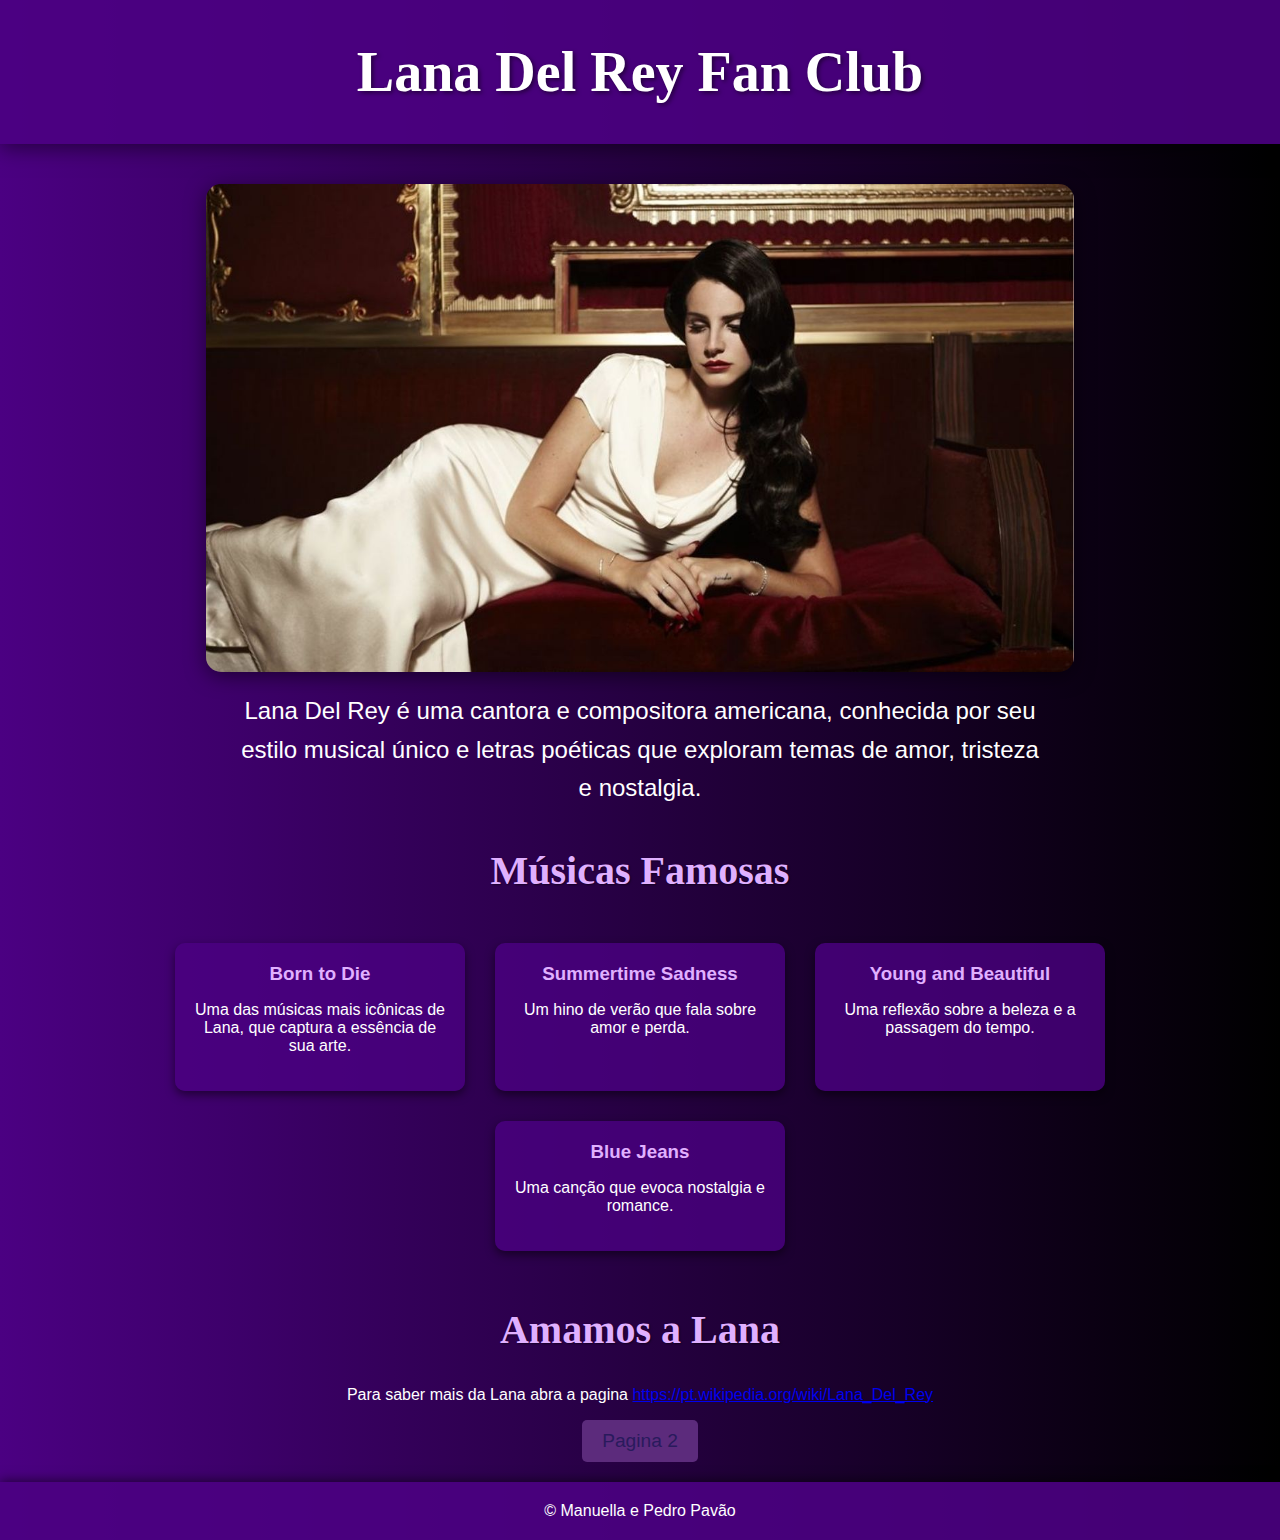
<file: index.html>
<!DOCTYPE html>
<html lang="pt-BR">
<head>
    <meta charset="UTF-8">
    <meta name="viewport" content="width=device-width, initial-scale=1.0">
    <title>Fã Clube Lana Del Rey</title>
    <link rel="stylesheet" href="style.css">
    <link href="" rel="stylesheet">
</head>
<body>
    <header>
        <h1 id="titulo">Lana Del Rey Fan Club</h1>
    </header>
    <main>
        <section id="sobre">
            <img src="esse-110.jpg" alt="Lana Del Rey" class="imagem-destaque">
            <p class="descricao">Lana Del Rey é uma cantora e compositora americana, conhecida por seu estilo musical único e letras poéticas que exploram temas de amor, tristeza e nostalgia.</p>
        </section>
        <section id="musicas">
            <h2>Músicas Famosas</h2>
            <div class="musicas-container">
                <div class="musica-card">
                    <h3>Born to Die</h3>
                    <p>Uma das músicas mais icônicas de Lana, que captura a essência de sua arte.</p>
                </div>
                <div class="musica-card">
                    <h3>Summertime Sadness</h3>
                    <p>Um hino de verão que fala sobre amor e perda.</p>
                </div>
                <div class="musica-card">
                    <h3>Young and Beautiful</h3>
                    <p>Uma reflexão sobre a beleza e a passagem do tempo.</p>
                </div>
                <div class="musica-card">
                    <h3>Blue Jeans</h3>
                    <p>Uma canção que evoca nostalgia e romance.</p>
                </div>
            </div>
        </section>
        <section id="Amamos a Lana">
            <h2>Amamos a Lana</h2>
            <p>Para saber mais da Lana abra a pagina <a href="https://pt.wikipedia.org/wiki/Lana_Del_Rey">https://pt.wikipedia.org/wiki/Lana_Del_Rey</a></p>
        </section>
        <a href="pag2.html">
        <button>Pagina 2</button>
        </a>
    </main>
    <footer>
        <p>&copy; Manuella e Pedro Pavão</p>
    </footer>
</body>
</html>
</file>
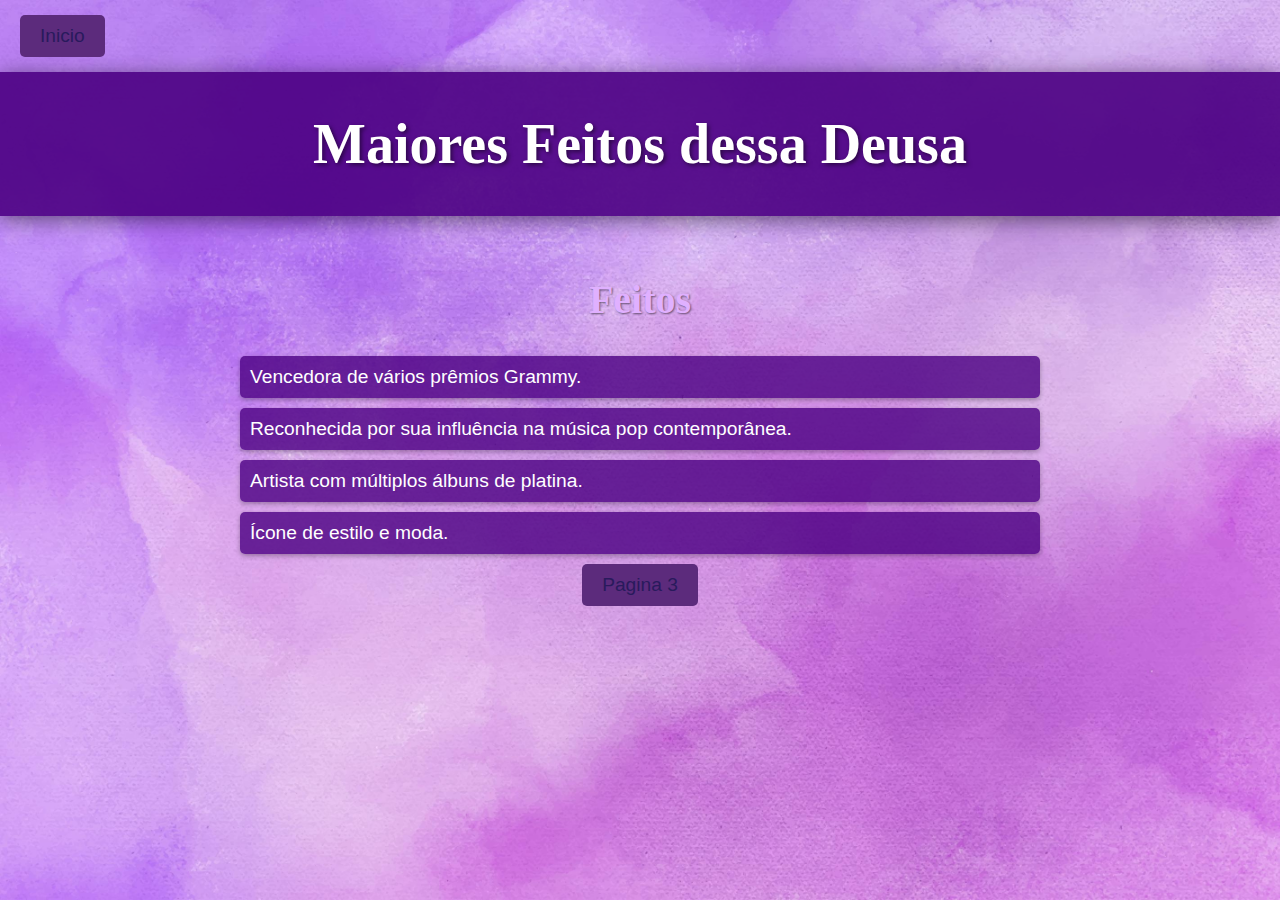
<file: pag2.html>
<!DOCTYPE html>
<html lang="en">
<head>
    <meta charset="UTF-8">
    <meta name="viewport" content="width=device-width, initial-scale=1.0">
    <title>Feitos Da Deusa</title>
    <link rel="stylesheet" href="style.css">
</head>
<body id="pag2">
    <a href="index.html">
    <button class="odo">Inicio</button>
    </a>

    <header>
        <h1 id="titulo">Maiores Feitos dessa Deusa</h1>
    </header>
    <main>
        <section id="feitos">
            <h2>Feitos</h2>
            <ul class="feitos-lista">
                <li>Vencedora de vários prêmios Grammy.</li>
                <li>Reconhecida por sua influência na música pop contemporânea.</li>
                <li>Artista com múltiplos álbuns de platina.</li>
                <li>Ícone de estilo e moda.</li>
            </ul>
        </section>
        <a href="pag3.html">
        <button>Pagina 3</button>
        </a>
</body>
</html>
</file>
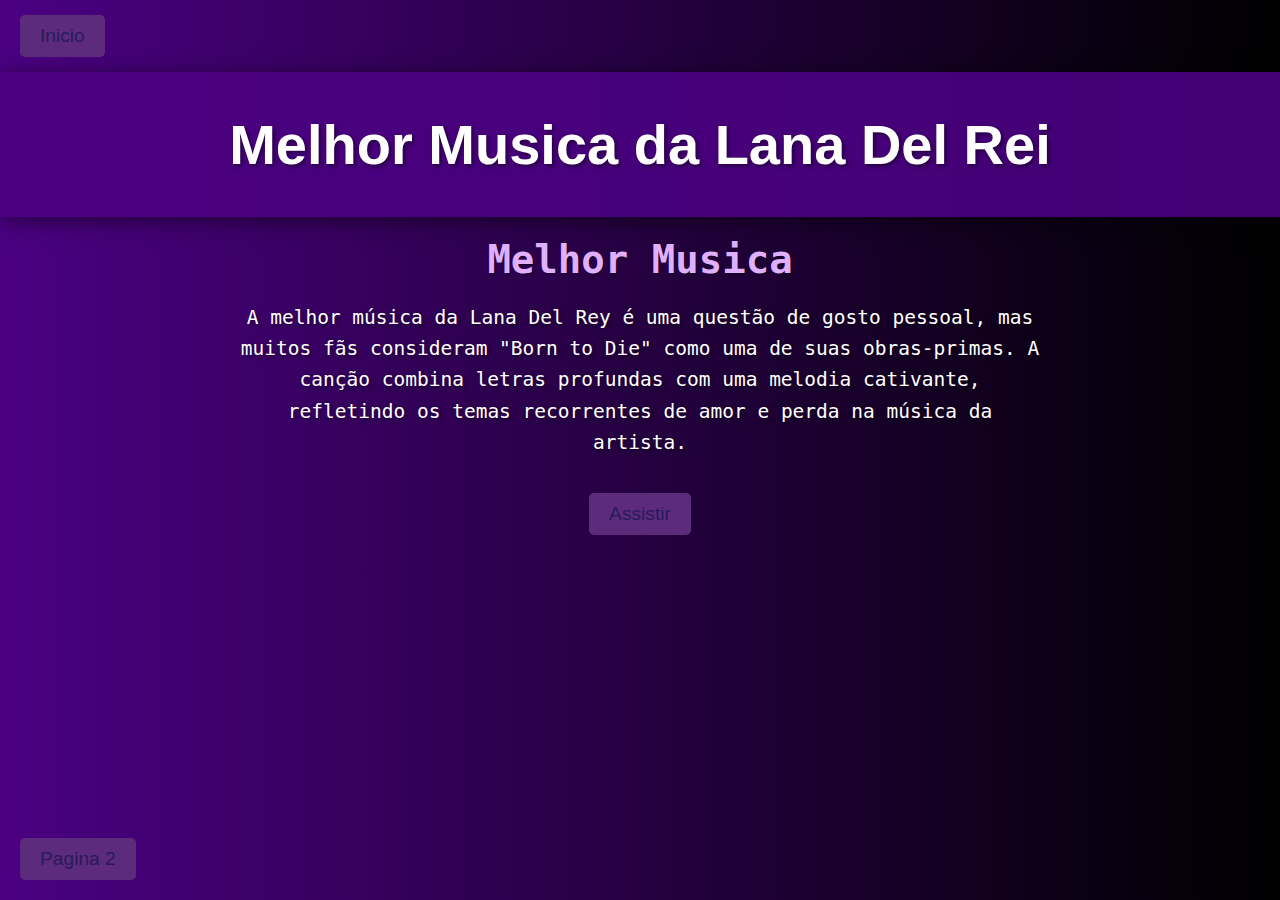
<file: pag3.html>
<!DOCTYPE html>
<html lang="en">
<head>
    <meta charset="UTF-8">
    <meta name="viewport" content="width=device-width, initial-scale=1.0">
    <title>Linkando Lana Del Rei</title>
    <link rel="stylesheet" href="style.css">
</head>
<body>
    <a href="index.html">
    <button class="odo">Inicio</button>
    </a>
    <header>
        <h1 id="titulo2">Melhor Musica da Lana Del Rei</h1>
    </header>
    <main>
        <section id="melhor-musica">
            <h2>Melhor Musica</h2>
            <p class="descricao">A melhor música da Lana Del Rey é uma questão de gosto pessoal, mas muitos fãs consideram "Born to Die" como uma de suas obras-primas. A canção combina letras profundas com uma melodia cativante, refletindo os temas recorrentes de amor e perda na música da artista.</p>
        </section>
    <a href="https://www.youtube.com/watch?v=uN46mvvLauQ">
    <button class="odo">Assistir</button>
    </a>
    <div id="back">
        <a href="pag2.html">
        <button>Pagina 2</button>
        </a>
    </div>
</body>
</html>
</file>
<file: style.css>
body {
    font-family: 'Montserrat', sans-serif;
    background: linear-gradient(to right, #4b0082, #000000); 
    color: #ffffff; 
    margin: 0;
    padding: 0;
}

header {
    background-color: rgba(75, 0, 130, 0.9); /* fundo roxo escuro */
    padding: 40px;
    text-align: center;
    box-shadow: 0 4px 20px rgba(0, 0, 0, 0.5); /* sombra do cabeçalho */
}

#titulo {
    color: #ffffff; 
    font-family: 'Playfair Display', serif; 
    font-size: 3.5em; 
    margin: 0;
    text-shadow: 2px 2px 4px rgba(0, 0, 0, 0.5); 
}

main {
    padding: 20px;
    text-align: center; 
}

.imagem-destaque {
    display: block;
    margin: 20px auto;
    width: 70%; /* tamanho definido no CSS */
    border-radius: 15px; /* efeito de borda arredondada */
    box-shadow: 0 4px 20px rgba(0, 0, 0, 0.5); 
    transition: transform 0.3s; 
}

.imagem-destaque:hover {
    transform: scale(1.05); /* bagulho de zoom */
}

.descricao {
    font-size: 1.5em;
    margin: 20px;
    line-height: 1.6; /* melhora a legibilidade */
    max-width: 800px; /* limita a largura do texto */
    margin-left: auto;
    margin-right: auto; 
}

h2 {
    font-family: 'Playfair Display', serif; 
    color: #e0b0ff; 
    margin-top: 40px;
    font-size: 2.5em; 
    text-shadow: 1px 1px 2px rgba(0, 0, 0, 0.5); 
}

.musicas-container {
    display: flex;
    flex-wrap: wrap;
    justify-content: center; /* centraliza os cards */
    margin-top: 20px;
}

.musica-card {
    background-color: rgba(75, 0, 130, 0.8); 
    border-radius: 10px; /* bordas arredondadas */
    box-shadow: 0 4px 10px rgba(0, 0, 0, 0.5); 
    margin: 15px;
    padding: 20px;
    width: 250px; /* largura fixa dos cards */
    transition: transform 0.3s; 
}

.musica-card:hover {
    transform: translateY(-5px); /* efeito ao passar o mouse */
}

.musica-card h3 {
    color: #e0b0ff; 
    margin: 0 0 10px; 
}

.musica-card p {
    color: #ffffff; 
}

#contato {
    margin-top: 40px;
}

footer {
    text-align: center;
    padding: 20px;
    background-color: rgba(75, 0, 130, 0.9); 
    color: #ffffff; 
    box-shadow: 0 -2px 10px rgba(0, 0, 0, 0.5); 
}

footer p {
    margin: 0; 
}
button {
    background-color: #5c2b7c; 
    color: #291a5c; 
    border: none;
    padding: 10px 20px;
    border-radius: 5px; 
    cursor: pointer; 
    font-size: 1.2em; 
    transition: background-color 0.3s; 
}
button:hover {
    background-color: #3b2f46; 
}
button:active {
    transform: scale(0.95); 
}
button:focus {
    outline: none; 
}
.odo{
    margin: 15px 20px;
}
.feitos-lista {
    list-style-type: none; 
    padding: 0; 
    text-align: left; 
    max-width: 800px; 
    margin: 0 auto;
    font-size: 1.2em; 
}
.feitos-lista li {
    margin: 10px 0; 
    padding: 10px; 
    background-color: rgba(75, 0, 130, 0.8); 
    border-radius: 5px; 
    box-shadow: 0 2px 5px rgba(0, 0, 0, 0.3); 
}
.feitos-lista li:hover {
    background-color: rgba(75, 0, 130, 0.9); 
    cursor: pointer; 
}
#pag2{
    background:url('5660676.jpg');
    background-size: cover;
    position: relative;
    height: 100vh;
    width: 100vw;
    
}
#melhor-musica{
    font-family: monospace, sans-serif;
    font-size: small;
    text-align: center;
    color: #fff;
    text-shadow: 2px 2px 4px rgba(0, 0, 0, 0.5); 
}
#melhor-musica h2{
    font-family: monospace, Arial, Helvetica, sans-serif;
    font-size: 3em;
    margin: 0;
}
#back{

    position: fixed;
    bottom:20px;
    left:20px;

}
#titulo2{color: #ffffff; 
    font-family: initial, sans-serif; 
    font-size: 3.5em; 
    margin: 0;
    text-shadow: 2px 2px 4px rgba(0, 0, 0, 0.5); 
}
</file>
